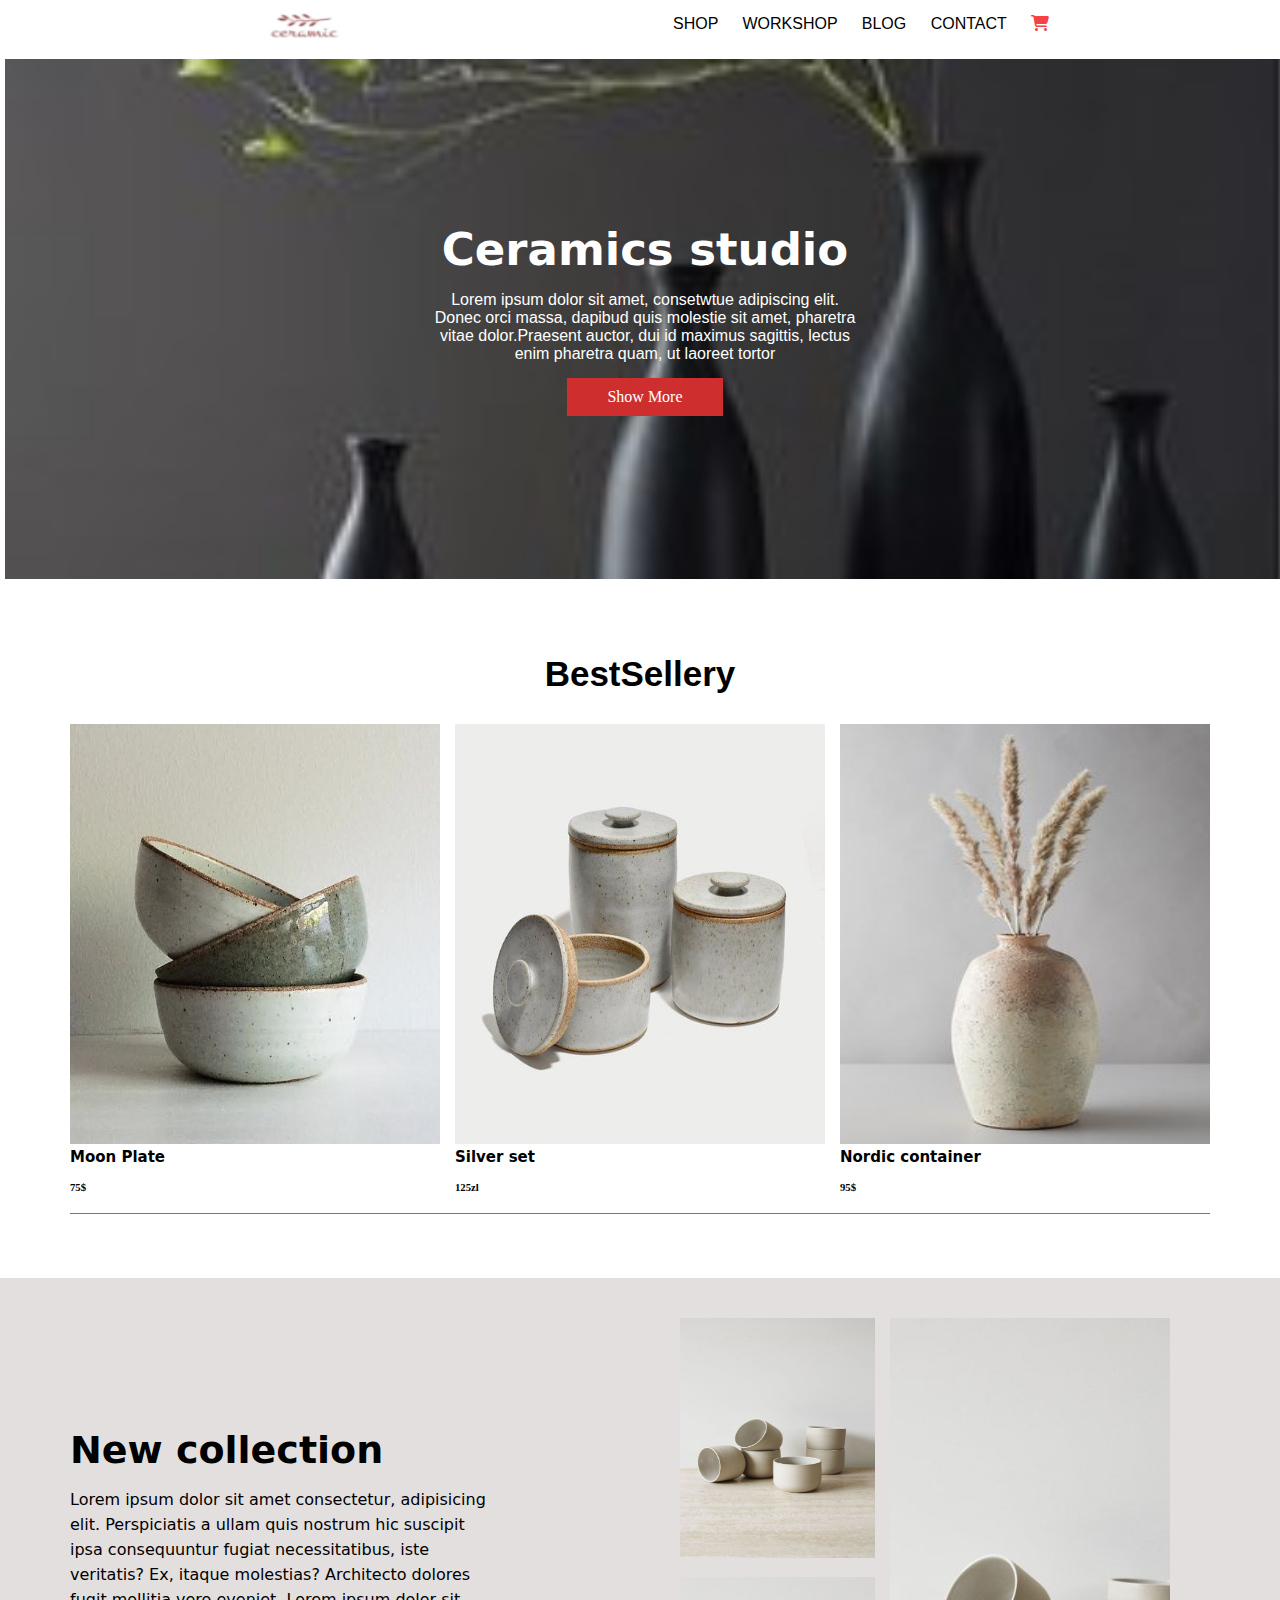
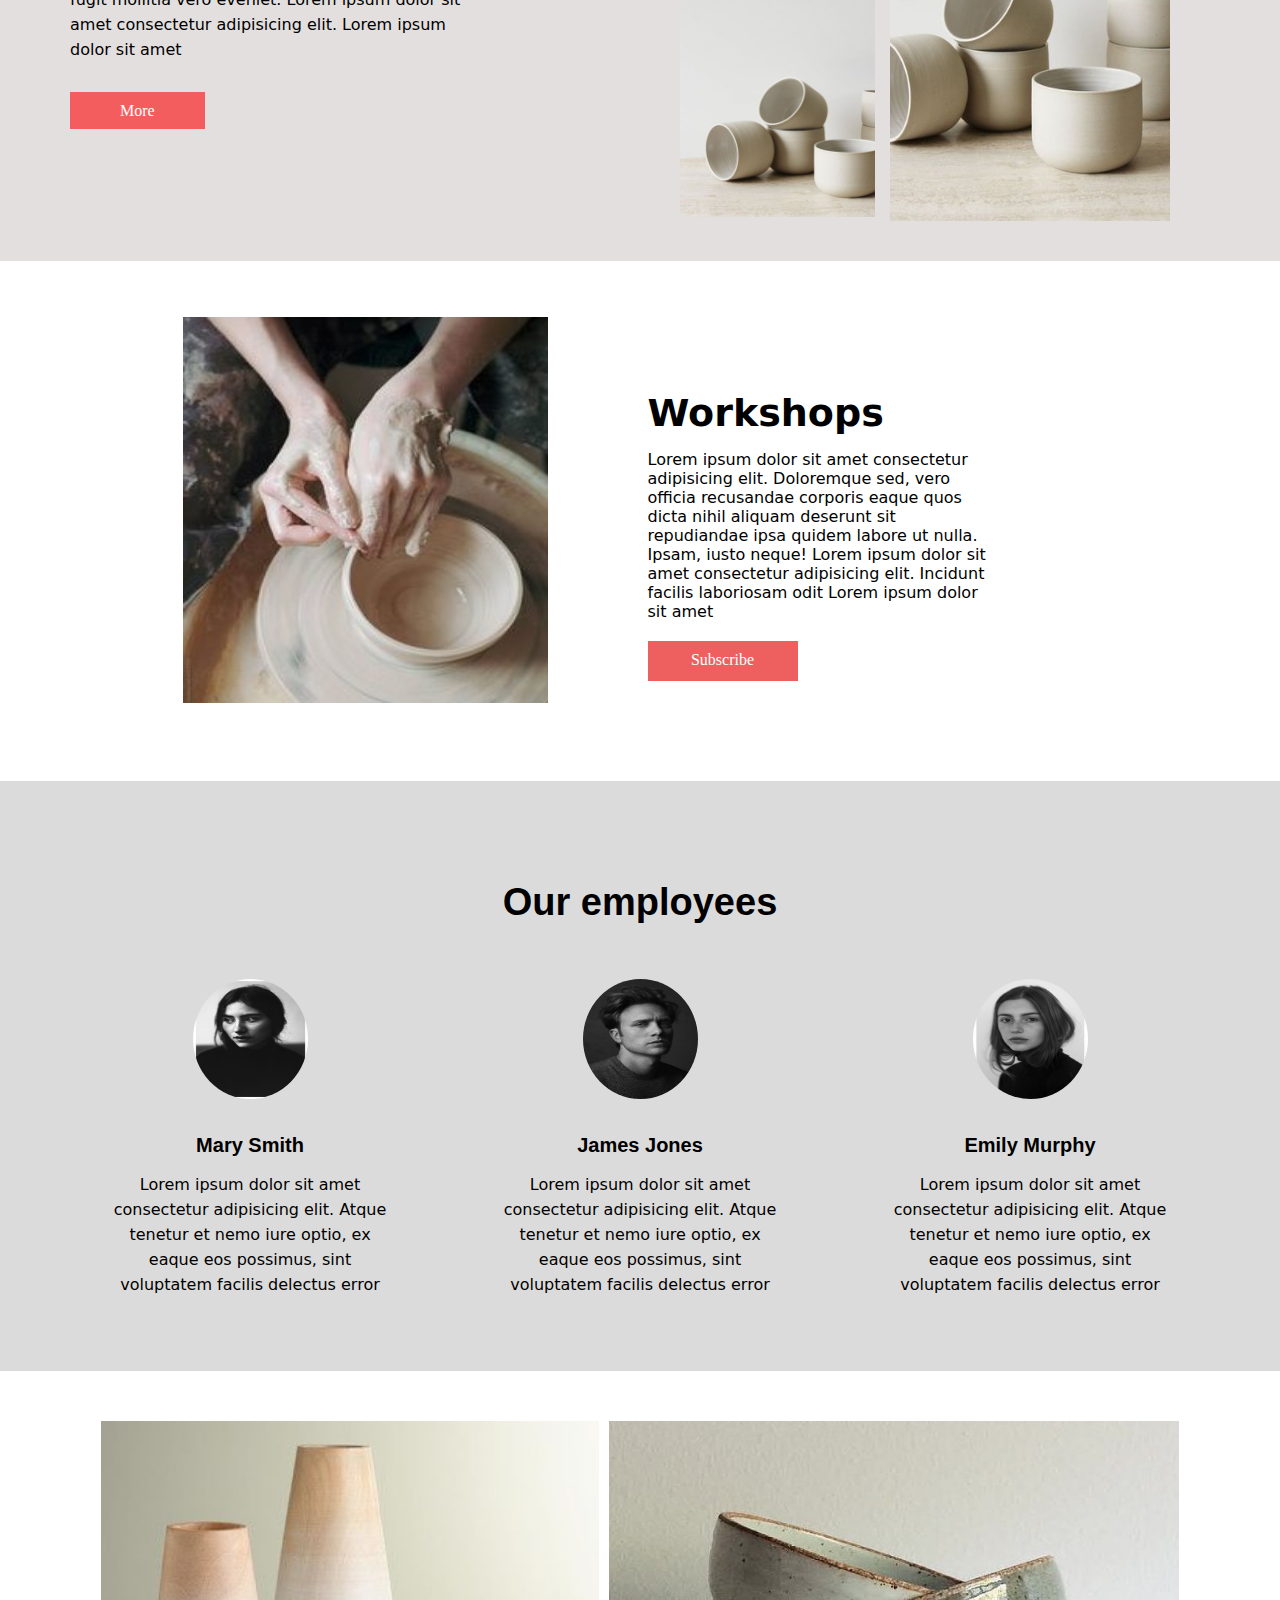
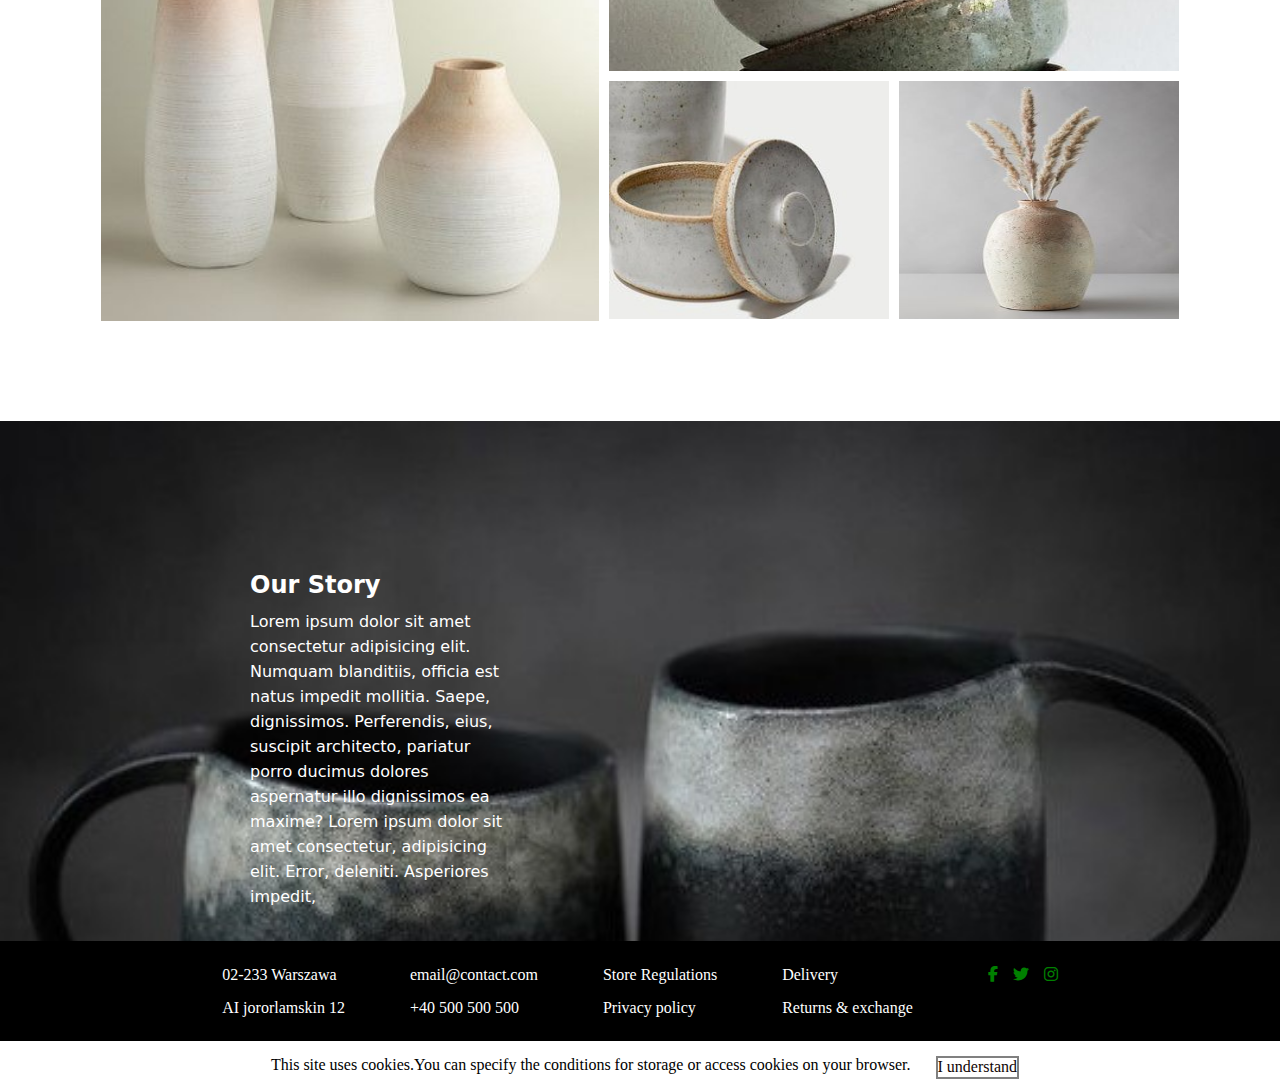
<file: index.html>
<!DOCTYPE html>
<html lang="en">

<head>
  <meta charset="UTF-8" />
  <meta name="viewport" content="width=device-width, initial-scale=1.0" />
  <title>Ceramic studio</title>
</head>
<link rel="stylesheet" href="index.css" />
<link rel="stylesheet" href="https://cdnjs.cloudflare.com/ajax/libs/font-awesome/6.5.1/css/all.min.css" />
<link href="https://fontawesome.com/icons/facebook-f?f=brands&s=solid" />
<link href="https://fontawesome.com/icons/twitter?f=brands&s=solid" />
<link href="https://fontawesome.com/icons/instagram?f=brands&s=solid" />

<body>
  <header>
    <nav class="container-inner">
      <div class="nav-logo">
        <img class="logo" src="image\logo.png" alt="ceramiclogo"/>
      </div>
      <div class="nav-menu">
        <a>SHOP</a>
        <a>WORKSHOP</a>
        <a>BLOG</a>
        <a>CONTACT</a>
        <i class="fa-solid fa-cart-shopping navlogo"></i>
      </div>
    </nav>
  </header>
  <section>
    <div class="banner">
      <div class="ceramicstd">
        <h2 class="topheading">Ceramics studio</h2>
        <p class="desc">
          Lorem ipsum dolor sit amet, consetwtue adipiscing elit. Donec orci
          massa, dapibud quis molestie sit amet, pharetra vitae dolor.Praesent
          auctor, dui id maximus sagittis, lectus enim pharetra quam, ut
          laoreet tortor
        </p>
        <a href="#" class="show_button">Show More</a>
      </div>
    </div>
  </section>
  <section class="container-inner">
    <h2 class="topic">BestSellery</h2>
    <div class="best-sellery-image">
      <div class="bestsellery-imageContent">
        <img class="page2image" src="image/ceramicbowl21.jpg" alt="noodlebowl" />
        <h4 class="category">Moon Plate</h4>
        <h6 class="pricelist">75$</h6>
      </div>
      <div class="bestsellery-imageContent">
        <img class="page2image" src="image/ceramiccc.jpg" alt="" />
        <h4 class="category">Silver set</h4>
        <h6 class="pricelist">125zl</h6>
      </div>
      <div class="bestsellery-imageContent">
        <img class="page2image" src="image/ceramicflowervase.jpg" alt="" />
        <h4 class="category">Nordic container</h4>
        <h6 class="pricelist">95$</h6>
      </div>
    </div>
  </section>

  <section class="newCollection">
    <div class="container-inner">
      <div class="leftCollection">
        <div class="newCOllection-content">
          <h2 class="aboutCollection">New collection</h2>
          <p class="aboutThree">
            Lorem ipsum dolor sit amet consectetur, adipisicing elit.
            Perspiciatis a ullam quis nostrum hic suscipit ipsa consequuntur
            fugiat necessitatibus, iste veritatis? Ex, itaque molestias?
            Architecto dolores fugit mollitia vero eveniet. Lorem ipsum dolor
            sit amet consectetur adipisicing elit. Lorem ipsum dolor sit amet
          </p>
          <a href="#" class="moreButton">More</a>
        </div>
      </div>
      <div class="rightside">
        <div class="leftimage">
          <div class="imageone">
            <img class="upperimage" src="image\cupceramic.jpg" alt="fullimage" />
          </div>
          <div class="imagetwo">
            <img class="lowerimage" src="image\lowerimage.jpg" alt="cropimage" />
          </div>
        </div>
        <div class="imagethree">
          <img class="fullimage" src="image\singleimage.jpg" alt="sideimage" />
        </div>
      </div>
    </div>
  </section>

  <!-- fourth page -->
  <section class="workshops">
    <div class="handpottery">
      <img class="pottery" src="image\pottery.jpg" alt="handpottery" />
    </div>
    <div class="aboutworkshops">
      <h2 class="workshopdesc">Workshops</h2>
      <p class="workshopdetails">
        Lorem ipsum dolor sit amet consectetur adipisicing elit. Doloremque
        sed, vero officia recusandae corporis eaque quos dicta nihil aliquam
        deserunt sit repudiandae ipsa quidem labore ut nulla. Ipsam, iusto
        neque! Lorem ipsum dolor sit amet consectetur adipisicing elit.
        Incidunt facilis laboriosam odit Lorem ipsum dolor sit amet
      </p>
      <a href="#" class="subscribebutton">Subscribe</a>
    </div>
  </section>

  <!-- page-5 -->
  <section class="employeesection container-inner">
    <div class="employeepage">
      <div class="maintopic">
        <h2 class="employees">Our employees</h2>
      </div>
      <div class="employeedetails">
        <div class="allemployee">
          <img class="employeeprofile" src="image\employee1.jpg" alt="mary smith" />
          <h6 class="nameofemployee">Mary Smith</h4>
            <p class="aboutemployee">
              Lorem ipsum dolor sit amet consectetur adipisicing elit. Atque
              tenetur et nemo iure optio, ex eaque eos possimus, sint voluptatem
              facilis delectus error
            </p>
        </div>
        <div class="allemployee">
          <img class="employeeprofile" src="image\employee2.jpg" alt="James Jones" />
          <h6 class="nameofemployee">James Jones</h4>
            <p class="aboutemployee">
              Lorem ipsum dolor sit amet consectetur adipisicing elit. Atque
              tenetur et nemo iure optio, ex eaque eos possimus, sint voluptatem
              facilis delectus error
            </p>
        </div>
        <div class="allemployee">
          <img class="employeeprofile" src="image\employee3.jpg" alt="Emily Murphy" />
          <h6 class="nameofemployee">Emily Murphy</h4>
            <p class="aboutemployee">
              Lorem ipsum dolor sit amet consectetur adipisicing elit. Atque
              tenetur et nemo iure optio, ex eaque eos possimus, sint voluptatem
              facilis delectus error
            </p>
        </div>
      </div>
    </div>
  </section>
  <!-- page6 -->

  <section class=" container-inner">
    <div class="imageonly">
      <div class="imageline">
        <div class="flowervase">
          <img class="vase" src="image\threevase.jpg" alt="flowervase" />
        </div>
        <div class="imagesinthree">
          <div class="bowlimage">
            <img class="noodlebowl" src="image\bowlhalf.jpg" alt="noodlebowl" />
          </div>
          <div class="twoimage">
            <img class="leftimage" src="image\halfimage.jpg" alt="halfimage" />
            <img class="rightimage" src="image\ceramicflowervase.jpg" alt="ceramicflowervase" />
          </div>
        </div>
      </div>
    </div>
  </section>
  <!-- finalpage -->
  <section class="finalpage container-inner">
    <div class="ourstory">
      <h2 class="lastpage">Our Story</h2>
      <p class="aboutstory">
        Lorem ipsum dolor sit amet consectetur adipisicing elit. Numquam
        blanditiis, officia est natus impedit mollitia. Saepe, dignissimos.
        Perferendis, eius, suscipit architecto, pariatur porro ducimus dolores
        aspernatur illo dignissimos ea maxime? Lorem ipsum dolor sit amet
        consectetur, adipisicing elit. Error, deleniti. Asperiores impedit,
      </p>
    </div>
  </section>
  <footer>
    <div class="contactinfo  container-inner">
      <div class="upperinfo">
        <div class="information1">
          <a>02-233 Warszawa</a>
          <a>AI jororlamskin 12</a>
        </div>
        <div class="information2">
          <a>email@contact.com</a>
          <a>+40 500 500 500</a>
        </div>
        <div class="information3">
          <a>Store Regulations</a>
          <a>Privacy policy</a>
        </div>
        <div class="information4">
          <a>Delivery</a>
          <a>Returns & exchange</a>

        </div>
        <div class="onlylogos">
          <i class="fa-brands fa-facebook-f"></i>
          <i class="fa-brands fa-twitter"></i>
          <i class="fa-brands fa-instagram"></i>
        </div>
      </div>
    </div>
    </div>
    <div class="cookies">
      <p class="aboutcookies">
        This site uses cookies.You can specify the conditions for storage or
        access cookies on your browser.
      </p>
      <div class="finalbutton">
        <a href="#" class="understand">I understand</a>
      </div>
    </div>
  </footer>
</body>

</html>
</file>
<file: index.css>
/* all selector */
*{ 
    box-sizing: border-box;
    margin: 0;
    padding: 0; 
}

.container-inner{
    max-width: 1140px;
    margin: auto;
    /* font-family:Arial, Helvetica, sans-serif; */
}
nav{
    display:flex;
    padding:10px;
    font-family:'Segoe UI', Tahoma, Geneva, Verdana, sans-serif;
    background-color:white;
    word-spacing:20px;
    justify-content:space-around;
}
.nav-menu{
    margin-top:5px;
}
.navlogo{
    color:rgb(246, 66, 66);
}
.logo{
    height:30px;
    width:140px;
}
.banner{
    width:100%;
    height:520px;
    margin:5px;
    color:white;
    display:flex;
    background-image: url("./image/banneroption5.jpg");
    background-size:cover;
    
}
.ceramicstd{
    max-width:38rem;
    display: flex;
    flex-direction: column;
    align-items: center;
    gap:15px;
    margin:auto;
    
}
.show_button{
 background-color: rgb(206, 46, 46);
 padding:10px 40px;
 text-decoration:none;
 color:white;
}
.desc{
    text-align: center;
    font-family:'Segoe UI', Tahoma, Geneva, Verdana, sans-serif;
    margin:auto;
    width:70%;
}
.show{
    background-color: #f44336;
    color: white;
    margin:auto;
    
 }

.topheading{
    /* padding-top:80px; */
    margin:auto;
    text-align:center;
    font-size:45px;
    font-family:system-ui, -apple-system, BlinkMacSystemFont, 'Segoe UI', Roboto, Oxygen, Ubuntu, Cantarell, 'Open Sans', 'Helvetica Neue', sans-serif;
    justify-content:center;
}

pre{
    
    font-size:15px;
    text-align:center;
}
/* pagetwo */
.page2image{ 
    max-width:100%;
    height:420px;
} 
.topic{
    font-size:30px;
    font-family:Verdana, Geneva, Tahoma, sans-serif;
    padding-top:70px;
    padding-bottom:30px;
    text-align:center;
    font-size:35px;
    
}

.best-sellery-image{
    margin:auto;
    display: flex;
    gap: 15px;
    justify-content: center;
}
.best-sellery-image .bestsellery-imageContent{
    width: 100%;
    height:50%;
    margin:auto;
}
.category{
    font-family:system-ui, -apple-system, BlinkMacSystemFont, 'Segoe UI', Roboto, Oxygen, Ubuntu, Cantarell, 'Open Sans', 'Helvetica Neue', sans-serif;
    font-size:15px;
    
}

.pricelist{
     margin-top:15px;

}
.best-sellery-image{
    border-bottom:1px solid rgb(128, 114, 114);
    padding-bottom:20px;
}
.best-sellery-image .bestsellery-imageContent img{
    width: 100%;
}
/* pagethree */
.newCollection{
    max-width:100%;
    margin-top:4em;
    background-color:rgb(227, 223, 223);
}
.newCOllection-content h2{
    padding-top:150px;
    padding-bottom:15px;
    font-size:38px;
    font-family:system-ui, -apple-system, BlinkMacSystemFont, 'Segoe UI', Roboto, Oxygen, Ubuntu, Cantarell, 'Open Sans', 'Helvetica Neue', sans-serif;
}
.newCOllection-content{
    float: left;
    width: 50%;
}


.aboutThree{
    line-height:25px;
    font-family:system-ui, -apple-system, BlinkMacSystemFont, 'Segoe UI', Roboto, Oxygen, Ubuntu, Cantarell, 'Open Sans', 'Helvetica Neue', sans-serif;
 padding-bottom:40px;
    padding-right:150px; 
   
}

.moreButton{
    padding:10px 50px;
    background-color:rgb(243, 93, 93);
    text-decoration:none;
    color:white;
}
.rightside{
    display:flex;
    
    gap:15px;
    padding:40px;
}

.leftimage{
    display: flex;
    flex-direction: column;
    gap:15px;

}
.rightside img{
    width:100%;
}
.fullimage{
    height:100%;
}
.upperimage{
    height:240px;
}
.lowerimage{
    height:240px;
}
/* fourthpagecss */
.workshops{
    /* padding-top:10px; */

    display:flex;
    max-width: 1140px;
    margin:auto;
    height:520px;
}
.handpottery{
    width:50%;
    /* background-color:lavender; */


}
.pottery{
width:85%;
height:85%;
padding-top:10%;
padding-left:20%;
margin-right:50%;
}
.aboutworkshops{
    display:flex;
    flex-direction: column;
    width:50%;
    margin-left: 15px;
    /* background-color:pink; */

}
.workshopdesc{
    font-size:38px;
    padding-top:130px;
    padding-bottom:15px;
    text-align:left;
    font-family:system-ui, -apple-system, BlinkMacSystemFont, 'Segoe UI', Roboto, Oxygen, Ubuntu, Cantarell, 'Open Sans', 'Helvetica Neue', sans-serif;

}
.workshopdetails{
    /* padding-left:125px; */
    font-family:system-ui, -apple-system, BlinkMacSystemFont, 'Segoe UI', Roboto, Oxygen, Ubuntu, Cantarell, 'Open Sans', 'Helvetica Neue', sans-serif;
    justify-content:center;
    padding-right:215px;
    padding-bottom:20px;
}
.subscribebutton{
   width:150px;
   height:40px;
   padding: 10px 40px ;
   text-decoration:none;
   text-align:center;
    color:white;
    background-color: rgb(238, 96, 96);
}
/* emplpoyeesection */
.employeesection{
    max-width:100%;
    height:590px;
    background-color: rgb(220, 219, 219);
}
.employees{
    text-align:center;
    padding-top:100px;
    padding-bottom:55px;
    font-size:38px;
    font-family:Verdana, Geneva, Tahoma, sans-serif;
}
.employeedetails{
    display:flex;
    justify-content:center;
    flex-wrap: nowrap;
    gap:110px;
    
    
}
.employeeprofile{
    width:115px;
    height:120px;
    display:block;
    margin-left:auto;
    margin-right:auto;
    margin-bottom:20px;
    border-radius:50%; 
}
.nameofemployee{
    padding-top:15px;
    padding-bottom:15px;
    font-size:20px;
    text-align:center;
    font-family:Arial, Helvetica, sans-serif;
}
.aboutemployee{
    font-family:system-ui, -apple-system, BlinkMacSystemFont, 'Segoe UI', Roboto, Oxygen, Ubuntu, Cantarell, 'Open Sans', 'Helvetica Neue', sans-serif;
    text-align:center;
    width:280px;
    line-height:25px;
    
    
}
/* page6 css */

.imageonly{
    width:100%;
    height:600px;
    /* padding-right:50px;
   */
   
}
.imageline{
    max-width:100%;
    display:flex;
    justify-content: center;
    gap:10px;
    height:500px;
    margin-top:50px;
    

}
.flowervase{
    max-width:100%;
   justify-content: right;
}
.vase{
    float:right;  
    max-width:100%; 
    height:100%;
}
.imagesinthree{
    display:flex;
    flex-direction:column;
    gap:10px;
    width:50%;

}
.bowlimage{
    max-width:100%;
   height:50%;
}
.noodlebowl{
    height:100%;
    width:100%;
}
.twoimage{
    display:flex;
    gap:10px;
    height:50%;
}
.leftimage{
    height:95%;
    width:50%;

}
.rightimage{
  height:95%;
  width:50%;
}
/* finalpage */
.finalpage{
    max-width:100%;
    height:520px;
    background-image: url("./image/option930.jpg");
    background-size:100%;
    
}
.ourstory{
    color:white;
    padding-top:150px;
    padding-left:250px;

}
.lastpage{
    font-family:system-ui, -apple-system, BlinkMacSystemFont, 'Segoe UI', Roboto, Oxygen, Ubuntu, Cantarell, 'Open Sans', 'Helvetica Neue', sans-serif;
    padding-bottom:10px;
}
.aboutstory{
    font-family:system-ui, -apple-system, BlinkMacSystemFont, 'Segoe UI', Roboto, Oxygen, Ubuntu, Cantarell, 'Open Sans', 'Helvetica Neue', sans-serif;
    padding-right:75%;
    line-height:25px;
}
/* contact information */
.contactinfo{
    max-width:100%;
    height:100px;
    background-color: black;
    color:white;
}
.upperinfo{
    padding:25px;
     display:flex;
    flex-direction:row;
    justify-content: center;
    gap:65px;
}
.information1{
    display:flex;
    flex-direction:column;
    gap:15px;
   
}
.information2{
    display:flex;
    flex-direction:column;
    gap:15px;
   
}
.information3{
    display:flex;
    flex-direction:column;
    gap:15px;
   
}
.information4{
    display:flex;
    flex-direction:column;
    gap:15px;
   
}
.onlylogos{
    color:green;
    padding-left:10px;
    display:flex;
    gap:15px;
}
.cookies{
   height:40px;
   display:flex;
   gap:25px;
   justify-content:center;
   padding-top:15px;
   padding-left:10px;
}
.understand{
    height:20px;
    color:rgb(16, 4, 4);
    text-decoration:none;
}
.finalbutton{
    border:2px solid grey;
    text-align:center;
    margin-bottom:2px;
}
</file>
